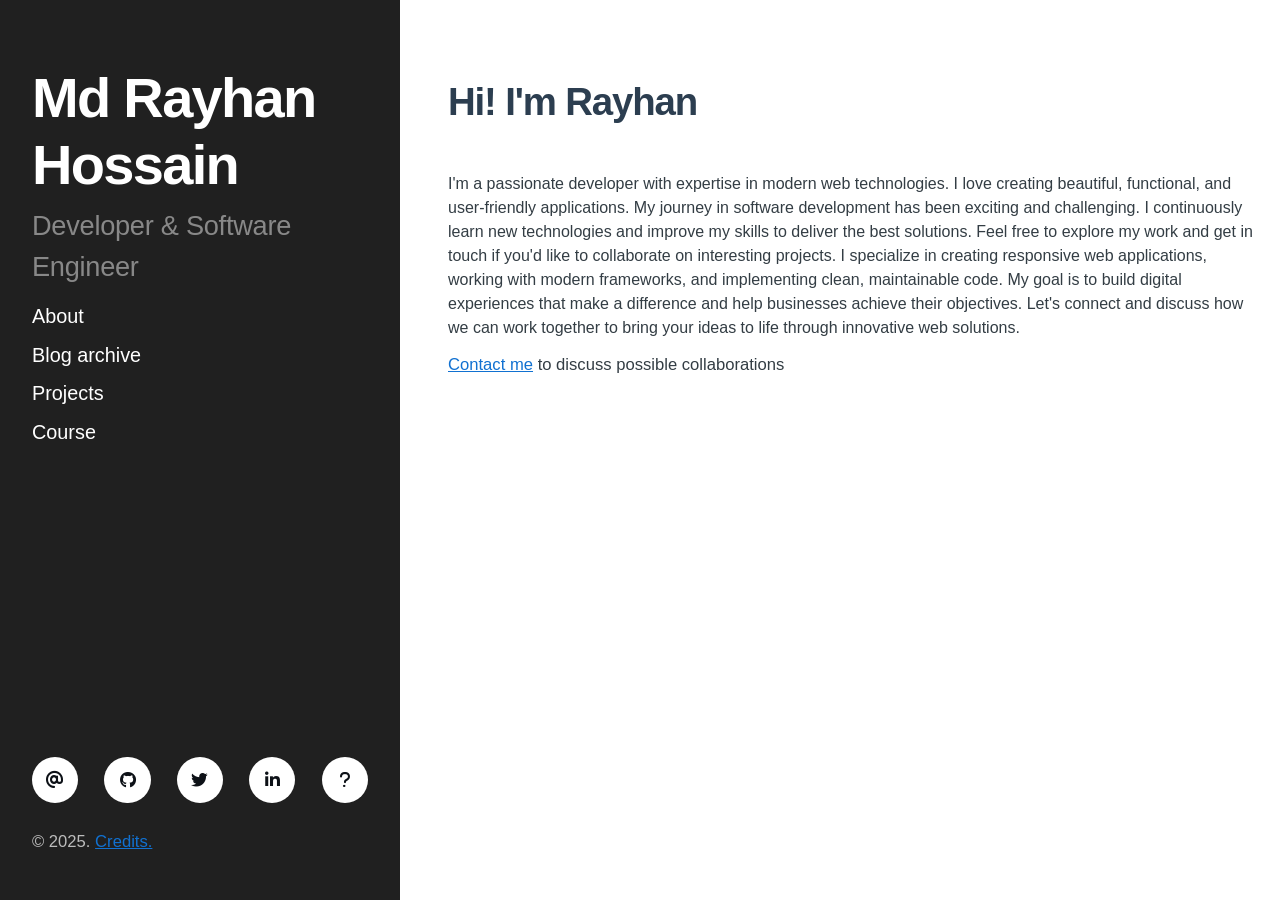
<file: index.html>
<!doctype html>
<html lang="en">
  <head>
    <meta charset="UTF-8" />
    <meta name="viewport" content="width=device-width, initial-scale=1.0" />
    <link
      rel="stylesheet"
      href="https://cdnjs.cloudflare.com/ajax/libs/font-awesome/6.7.2/css/all.min.css"
      integrity="sha512-Evv84Mr4kqVGRNSgIGL/F/aIDqQb7xQ2vcrdIwxfjThSH8CSR7PBEakCr51Ck+w+/U6swU2Im1vVX0SVk9ABhg=="
      crossorigin="anonymous"
      referrerpolicy="no-referrer"
    />
    <link rel="icon" href="./assets/logo.png" type="image/png" />

    <title>Hi! i'm Md Rayhan Hossain - Developer & Software Engineer</title>

    <link rel="stylesheet" href="style.css" />
    <script src="app.js" defer></script>
  </head>
  <body>
    <main>
      <div class="container">
        <div class="box1">
          <!-- First Element: Header -->

          <div class="header-section">
            <div class="grid1">
              <h1>
                <a href="https://rayhan1.me" id="name">Md Rayhan Hossain</a>
              </h1>
              <p id="dev">Developer & Software Engineer</p>

              <!-- Second Element: Navigation -->
              <div class="nav-section">
                <nav>
                  <ul>
                    <li><a href="/about/">About</a></li>
                    <li><a href="/blog-archive/">Blog archive</a></li>
                    <li><a href="/projects/">Projects</a></li>
                    <li><a href="/course/">Course</a></li>
                  </ul>
                </nav>
              </div>

              <!-- Third Element: Social Media -->
              <div class="bottom-to-fix-footer">
                <div class="social-section">
                  <section class="social">
                    <a href="mailto:rayhan.git@gmail.com" target="_blank"
                      ><div><i class="fa-solid fa-at icon-color"></i></div
                    ></a>
                    <a href="https://github.com/xubantu"
                      ><div><i class="fa-brands fa-github icon-color"></i></div
                    ></a>
                    <a href="/twitter/"
                      ><div><i class="fa-brands fa-twitter icon-color"></i></div
                    ></a>
                    <a href="/Linkedin/"
                      ><div>
                        <i class="fa-brands fa-linkedin-in icon-color"></i></div
                    ></a>
                    <!-- Listening on event -->
                    <div id="question-mark">
                      <i class="fa-solid fa-question icon-color"></i>
                    </div>
                  </section>
                </div>

                <!-- Fourth Element: Footer -->
                <div class="footer-section">
                  <footer id="credit">
                    <p>
                      &copy; 2025. <a href="https://anjana.dev/">Credits.</a>
                    </p>
                  </footer>
                </div>
              </div>
            </div>
          </div>
        </div>

        <div class="box2">
          <!-- Main greeting -->
          <h1 class="greeting">Hi! I'm Rayhan</h1>

          <!-- Extra Content in box2 -->
          <div class="extra-content">
            <p>
              I'm a passionate developer with expertise in modern web
              technologies. I love creating beautiful, functional, and
              user-friendly applications. My journey in software development has
              been exciting and challenging. I continuously learn new
              technologies and improve my skills to deliver the best solutions.
              Feel free to explore my work and get in touch if you'd like to
              collaborate on interesting projects. I specialize in creating
              responsive web applications, working with modern frameworks, and
              implementing clean, maintainable code. My goal is to build digital
              experiences that make a difference and help businesses achieve
              their objectives. Let's connect and discuss how we can work
              together to bring your ideas to life through innovative web
              solutions.
            </p>
            <footer>
              <p>
                <a href="mailto:rayhan.git@gmail.com">Contact me</a> to discuss
                possible collaborations
              </p>
            </footer>
          </div>
        </div>
      </div>
    </main>
  </body>
</html>
</file>
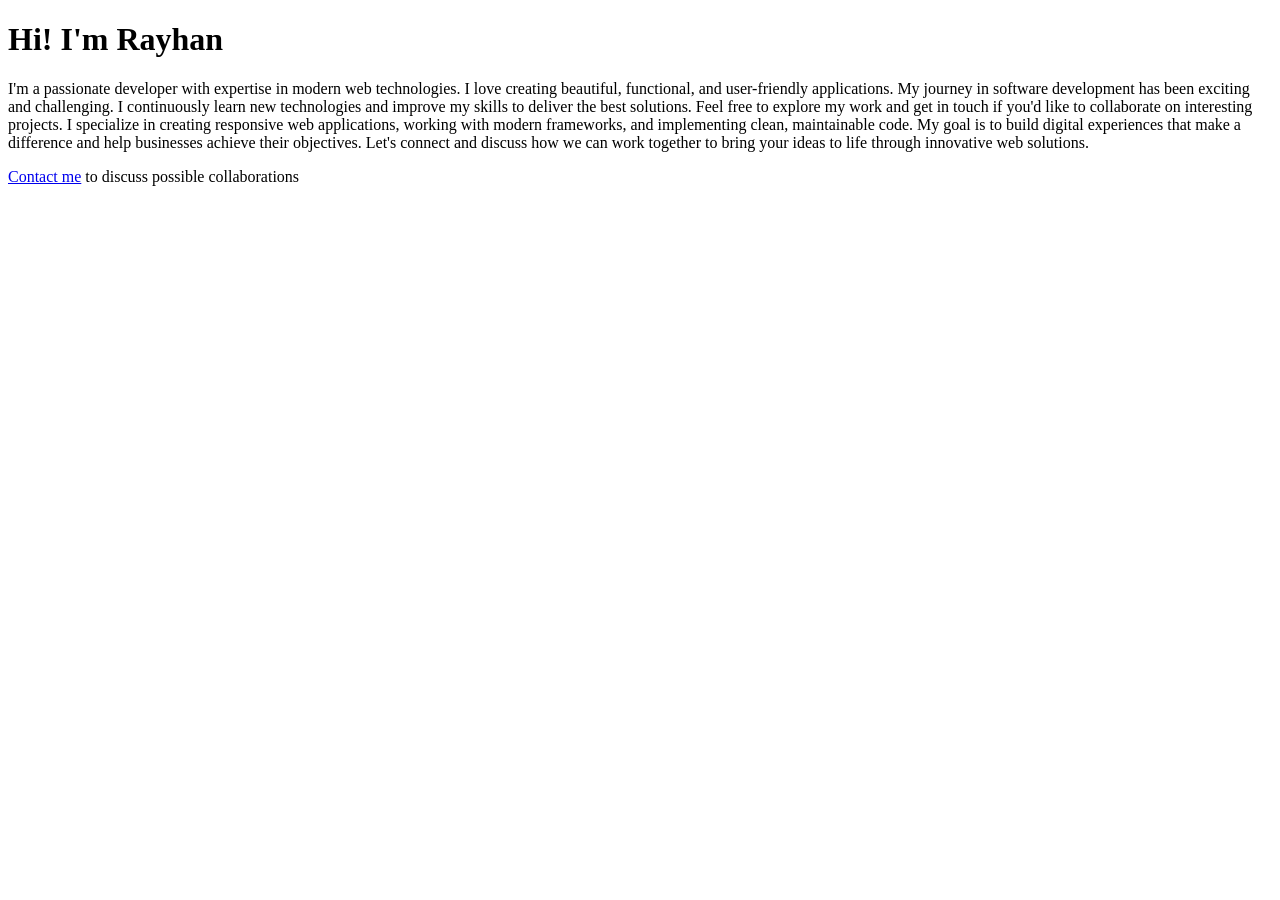
<file: about/index.html>
<!doctype html>
<html lang="en">
  <head>
    <meta charset="UTF-8" />
    <meta name="viewport" content="width=device-width, initial-scale=1.0" />
    <title>Document</title>
  </head>
  <body>
    <div class="box2">
          <!-- Main greeting -->
          <h1 class="greeting">Hi! I'm Rayhan</h1>

          <!-- Extra Content in box2 -->
          <div class="extra-content">
            <p>
              I'm a passionate developer with expertise in modern web
              technologies. I love creating beautiful, functional, and
              user-friendly applications. My journey in software development has
              been exciting and challenging. I continuously learn new
              technologies and improve my skills to deliver the best solutions.
              Feel free to explore my work and get in touch if you'd like to
              collaborate on interesting projects. I specialize in creating
              responsive web applications, working with modern frameworks, and
              implementing clean, maintainable code. My goal is to build digital
              experiences that make a difference and help businesses achieve
              their objectives. Let's connect and discuss how we can work
              together to bring your ideas to life through innovative web
              solutions.
            </p>
            <footer>
              <p>
                <a href="mailto:contact@rayhan.git@gmail.com">Contact me</a> to
                discuss possible collaborations
              </p>
            </footer>
          </div>
  </body>
</html>
</file>
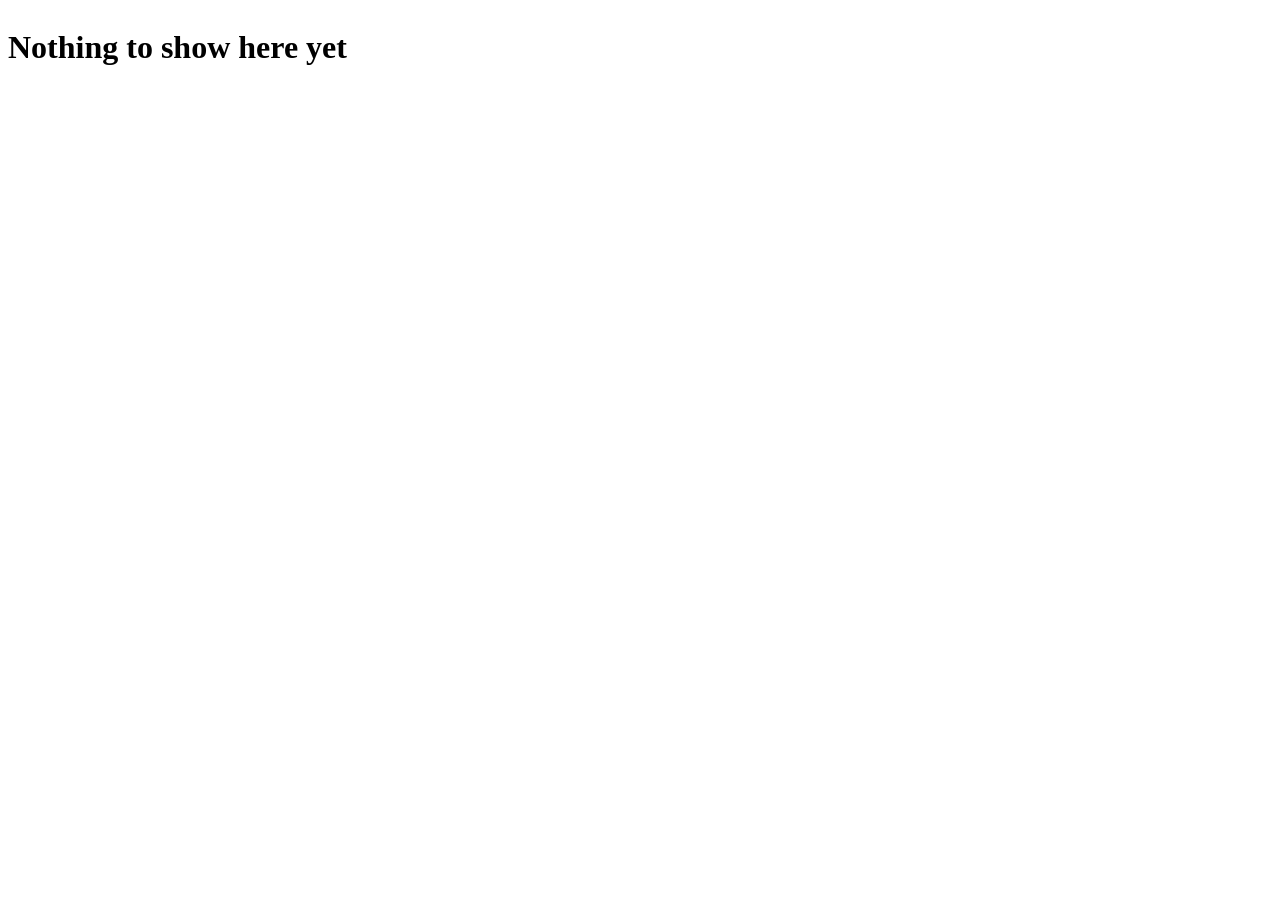
<file: blog-archive/index.html>
<!doctype html>
<html lang="en">
  <head>
    <meta charset="UTF-8" />
    <meta name="viewport" content="width=device-width, initial-scale=1.0" />
    <title>Blog-archive</title>
  </head>
  <style>
    body {
      display: flex;
      /* justify-content: center; */
    }
  </style>
  <body>
    <h1>Nothing to show here yet</h1>
  </body>
</html>
</file>
<file: style.css>
/*default setup for full body */
* {
  margin: 0;
  padding: 0;
  box-sizing: border-box;
  font-family: sans-serif;
}

h1,
h2,
h3,
h4,
p,
li {
  text-align: left;
}

/*making two grid box */
.container {
  display: grid;
  grid-template-columns: 29.3vw auto;
  height: 100vh;
  position: relative;
}

/* Box1 with higher z-index */
.box1 {
  background-color: #202020;
  color: white;
  display: flex;
  flex-direction: column;
  justify-content: flex-start;
  align-content: flex-start;
  /* align-items: flex-start; */

  /* overflow-y: scroll; */
  overflow-x: hidden;
  position: relative;
  z-index: 10;
  height: 100vh;

  word-wrap: break-word;
  /* CONTAINER QUERY SUPPORT */
  container-type: inline-size;
}
@media (max-width: 1369px) {
  .container {
    grid-template-columns: 400px auto;
  }
  .box2 {
    margin-left: 2rem;
  }
}
/* 932px → 768px: box1 = 320px */
@media (max-width: 927px) {
  .container {
    grid-template-columns: 320px auto;
  }

  .box2 {
    margin-left: 0.5rem;
  }
}
@media (max-width: 767px) {
  .container {
    grid-template-columns: 100vw;
  }
  .box1 {
    height: 77.7vh;
  }
  .box2 {
    height: auto;
  }
}

.grid1 {
  padding: 0 1rem;
  display: flex;
  flex-direction: column;
  height: 100%;
}
.header-section {
  padding: 4rem 1rem 2rem 1rem;
  height: 100%;
}

.box1 #name {
  text-align: left;
  /* margin-bottom: 1.5rem; */
  font-weight: bold;
  line-height: 1.2;
  /* line-height: 0.9; */
  transition: all 0.3s ease;
  letter-spacing: -0.03em;
  max-width: 100%;
  width: 100%;
  text-decoration: none;
  color: white;

  font-size: clamp(3.5rem, 8cqi, 9rem);
  white-space: normal;
  word-break: normal;
  overflow-wrap: break-word;
  text-overflow: clip;

  min-width: 0;
}

.box1 h1:hover {
  color: whitesmoke;
  opacity: 0.7;
  /* transform: scale(1.02); */
}

.box1 #dev {
  text-align: left;
  color: rgba(255, 255, 255, 0.466);
  font-weight: 500;
  line-height: 1.5;
  margin-bottom: 1rem;
  letter-spacing: -0.01em;
  max-width: 100%;
  width: 100%;
  padding-top: 0.5rem;
  font-size: clamp(1.3rem, 2vw + 0.1rem, 2rem);
  /* white-space: nowrap; */
  text-wrap: wrap;
  overflow: hidden;
  text-overflow: ellipsis;
  min-width: 0;
}

/* Navigation Section - Second Element */
.nav-section {
  width: 100%;
  margin-bottom: auto;
  line-height: 0.5;
  /* padding: 1rem 0; */
  flex-shrink: 0;
}

.box1 nav ul {
  margin: 0;
  padding: 0;
  display: flex;
  flex-direction: column;
  gap: 0.8rem;
}

.box1 nav ul li {
  list-style: none;
  /* transform: translateX(0); */
  transition: transform 0.3s ease;
  /* padding: 0.3rem 0; */
}

.box1 nav ul li a {
  color: rgba(255, 255, 255, 1);
  /* font-size: clamp(1rem, 2vw + 0.2rem, 1.4rem); */
  font-size: clamp(1rem, 1.3vw + 0.2rem, 1.5rem);
  font-weight: normal;
  text-decoration: none;
  transition: all 0.3s ease;
  position: relative;
  padding: 0.5rem 0;
  display: inline-block;
}

.box1 nav ul li a:hover {
  opacity: 0.5;
}

.box1 nav ul li a:hover:before {
  width: 60%;
}

.box1 a:visited {
  color: white;
  text-decoration: underline;
}

/* Social Media Section  */
.social-section {
  width: 100%;
  /* margin: 3rem 0 1rem 0; */
  padding-top: 2rem;
  /* flex-shrink: 0; */
}

.social {
  display: flex;
  gap: 0;
  width: 100%;
  flex-wrap: nowrap;
  justify-content: space-between;
  align-items: center;
  align-self: stretch;
}
/* Circle of the social icon   */
.social div {
  /* width: max(40px);
  height: max(40px);
  min-width: 20px;
  min-height: 20px; */
  width: clamp(45px, 3.6vw, 65px);
  height: clamp(45px, 3.6vw, 65px);
  /* width: clamp(48px, 4vw, 65px);
  height: clamp(48px, 4vw, 65px); */
  background-color: white;
  border: 2px solid transparent;
  border-radius: 50%;
  display: flex;
  justify-content: center;
  align-items: center;
  cursor: pointer;
  transition: all 0.3s ease;
  /* flex-shrink: 1; */
}

.social div:hover {
  background-color: transparent;
  border: 2px solid white;
}
/* icon size inside circle */
.social div i {
  color: #0d1117;
  font-size: clamp(1rem, 1.3vw, 1.4rem);

  /* font-size: clamp(1rem, 1.5vw, 1.4rem); */
  transition: color 0.3s ease;
}

.social div:hover i {
  color: white !important;
}
/****** alternative way this rather then !important ********/

/* .social div i {
  color: var(--icon-color);
} */

/* Footer Section - Fourth Element */
.footer-section {
  width: 100%;
  padding: 1rem 0;
  /* margin-bottom: 1rem; */
  flex-shrink: 0;
}

.social a {
  text-decoration: none !important;
}

footer {
  text-align: center;
  color: rgba(255, 255, 255, 0.7);
  font-size: clamp(0.9rem, 1.3vw, 1.8rem);
  padding-top: 0.8rem;
}

footer a {
  color: white;
  text-decoration: none;
  transition: opacity 0.3s ease;
  /* font-size: 1rem; */
  font-size: clamp(0.9rem, 1.3vw, 1.8rem);
}
/* .bottom-to-fix-footer {
  margin-top: auto;
} */

/* FIXED: Box2 styling - Left-aligned content */
.box2 {
  background-color: white;
  color: black;
  display: flex;
  flex-direction: column;
  justify-content: flex-start;
  align-items: flex-start;
  padding: 5rem 1rem;
  position: relative;
  /* z-index: 1; */
  /* overflow-y: auto; */
  height: 100vh;
  /* CONTAINER QUERY SUPPORT */
  container-type: inline-size;
}

/* MASSIVE Box2 H1 - MUCH BIGGER */
.box2 h1 {
  color: #2c3e50;
  margin-bottom: 3rem;
  font-weight: 700;
  /* line-height: 0.9; */
  text-align: left;
  letter-spacing: -0.03em;
  max-width: 100%;
  width: 100%;

  /* MASSIVE SIZING */
  font-size: clamp(2.4rem, 4.1cqi, 4.3rem);
  white-space: nowrap;
  overflow: hidden;
  text-overflow: ellipsis;
  min-width: 0;
}

.box2 p {
  line-height: 1.5;
  font-weight: 300;
  color: rgb(51, 61, 68);
}

footer p a {
  color: #1171d1;
  text-decoration: underline;
}
</file>
